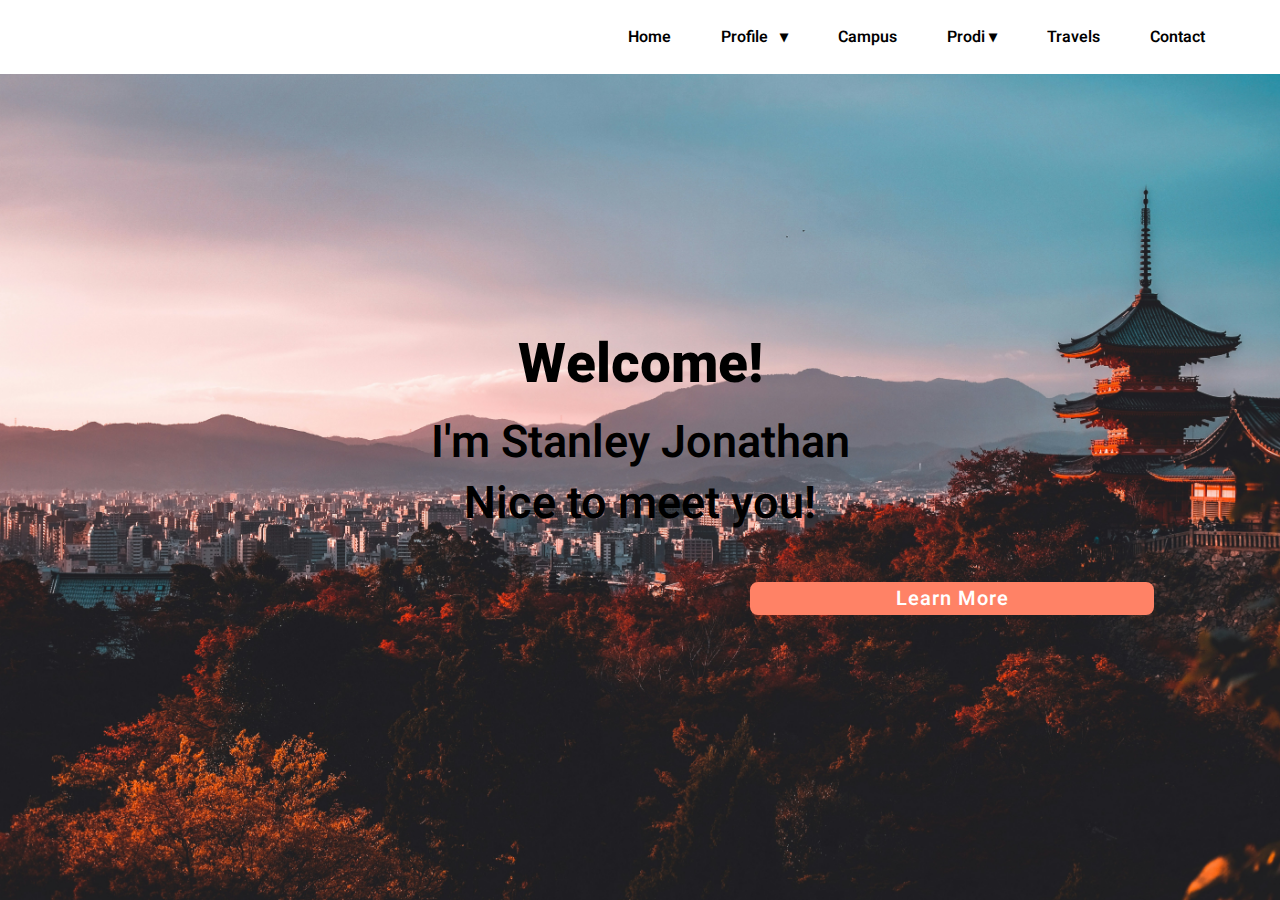
<file: index.html>
<!DOCTYPE html>
<html lang="en">
<head>
            <meta charset="UTF-8">
            <meta name="viewport" content="width=device-width, initial-scale=1.0">
            <title>UTS</title>
            <link rel="stylesheet" href="css/home.css">
            <link href="https://fonts.googleapis.com/css2?family=Heebo:wght@200;300;400;500;600;700;800;900&display=swap" rel="stylesheet">
</head>
<body background="assets/bghome.jpg">
    <nav class="navbar">
        <ul>
            <li><a href="index.html">Home</a></li>
            <li><a href="profile.html">Profile &nbsp; ▾</a>
            <ul class="dropdown">
                <li><a href="hobi.html">Hobby</a></li>
                <li><a href="prestasi.html">Achievement</a></li>
                <li><a href="pendidikan.html">Education</a></li>
            </ul>
            </li>
            <li><a href="kampus.html">Campus</a></li>
            <li><a href="prodi.html">Prodi ▾</a>
            <ul class="dropdown">
                <li><a href="sti.html">STI</a></li>
                <li><a href="bd.html">BD</a></li>
                <li><a href="kwu.html">KWU</a></li>
            </ul>
            </li>
            <li><a href="travel.html">Travels</a></li>
            <li><a href="contact.html">Contact</a></li>
        </ul>
        </nav>
        <article>
            <div class="container">
                <p class="title">Welcome!</p>
                <p class="slogan">
                    I'm Stanley Jonathan</p>
                <p class="slogan">
                    Nice to meet you!
                </p>
                <div class="btn-box">
                    <a href="profile.html">Learn More</a>
                </div>
                </div>
        </article> 
</body>
</html>
</file>
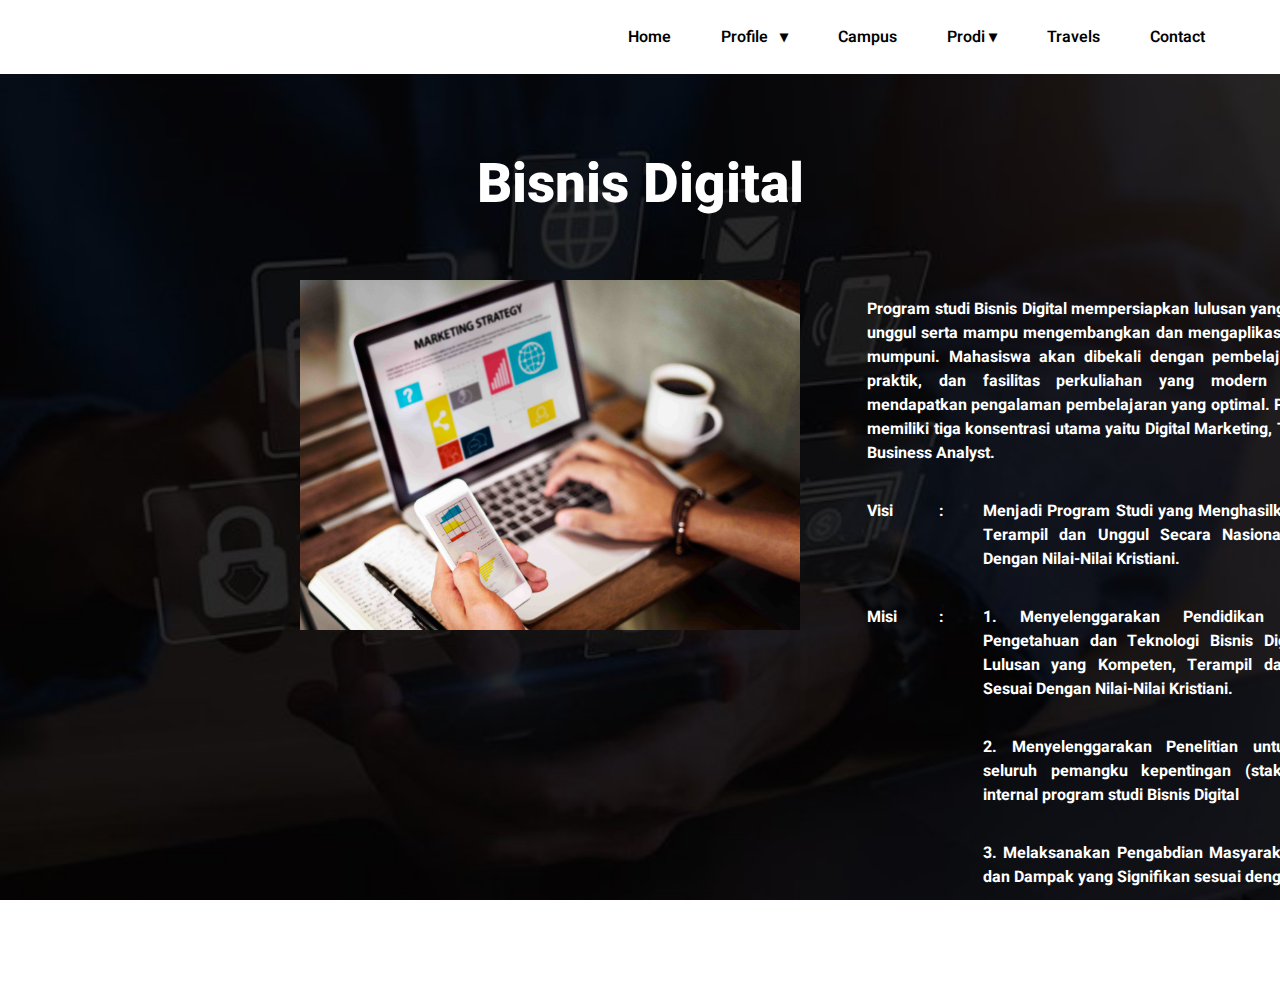
<file: bd.html>
<!DOCTYPE html>
<html lang="en">
<head>
            <meta charset="UTF-8">
            <meta name="viewport" content="width=device-width, initial-scale=1.0">
            <title>UTS</title>
            <link rel="stylesheet" href="css/bd.css">
            <link href="https://fonts.googleapis.com/css2?family=Heebo:wght@200;300;400;500;600;700;800;900&display=swap" rel="stylesheet">
</head>
<body background="assets/bdbg.jpg">
    <nav class="navbar">
        <ul>
            <li><a href="index.html">Home</a></li>
            <li><a href="profile.html">Profile &nbsp; ▾</a>
            <ul class="dropdown">
                <li><a href="hobi.html">Hobby</a></li>
                <li><a href="prestasi.html">Achievement</a></li>
                <li><a href="pendidikan.html">Education</a></li>
            </ul>
            </li>
            <li><a href="kampus.html">Campus</a></li>
            <li><a href="prodi.html">Prodi ▾</a>
            <ul class="dropdown">
                <li><a href="sti.html">STI</a></li>
                <li><a href="bd.html">BD</a></li>
                <li><a href="kwu.html">KWU</a></li>
            </ul>
            </li>
            <li><a href="travel.html">Travels</a></li>
            <li><a href="contact.html">Contact</a></li>
        </nav>
        <article>
            <p class="title">Bisnis Digital</p>
            <div class="section1">
                <a href="https://itbss.ac.id/prodi-bisnis-digital/"><img class="image" src="assets/bd.jpg" alt="Bisnis Digital"></a>
            </div>
            <div class="container2">
                <table class="bd">
                    <tr>
                        <td colspan="3">Program studi Bisnis Digital mempersiapkan lulusan yang memiliki skill digipreneur unggul serta mampu mengembangkan dan mengaplikasikan teknologi digital yang mumpuni. Mahasiswa akan dibekali dengan pembelajaran yang berbasis teori, praktik, dan fasilitas perkuliahan yang modern agar mahasiswa dapat mendapatkan pengalaman pembelajaran yang optimal. Program studi Bisnis Digital memiliki tiga konsentrasi utama yaitu Digital Marketing, Technopreneur, dan Digital Business Analyst.</td>
                    </tr>
                    <tr>
                        <td>Visi</td>
                        <td>:</td>
                        <td>Menjadi Program Studi yang Menghasilkan Digipreneur Kompeten, Terampil dan Unggul Secara Nasional maupun Global Sesuai Dengan Nilai-Nilai Kristiani.</td>
                    </tr>
                    <tr>
                        <td rowspan="4">Misi</td>
                        <td rowspan="4">:</td>
                        <td>1. Menyelenggarakan Pendidikan Tinggi berbasis Ilmu Pengetahuan dan Teknologi Bisnis Digital untuk Menghasilkan Lulusan yang Kompeten, Terampil dan Unggul Secara Global Sesuai Dengan Nilai-Nilai Kristiani.</td>
                    </tr>
                    <tr>
                        <td>2. Menyelenggarakan Penelitian untuk berkontribusi kepada seluruh pemangku kepentingan (stakeholders) eksternal dan internal program studi Bisnis Digital</td>
                    </tr>
                    <tr>
                        <td>3. Melaksanakan Pengabdian Masyarakat yang Memberikan Nilai dan Dampak yang Signifikan sesuai dengan keilmuan Bisnis Digital.</td>
                    </tr>
                    <tr>
                        <td>4. Menjalin Kerjasama dengan Lembaga Pemerintahan dan Dunia Usaha/Dunia Industri (DU/DI) di bidang Bisnis Digital.</td>
                    </tr>
                </table>
            </div>
        </article>
        </ul>  
</body>
</html>
</file>
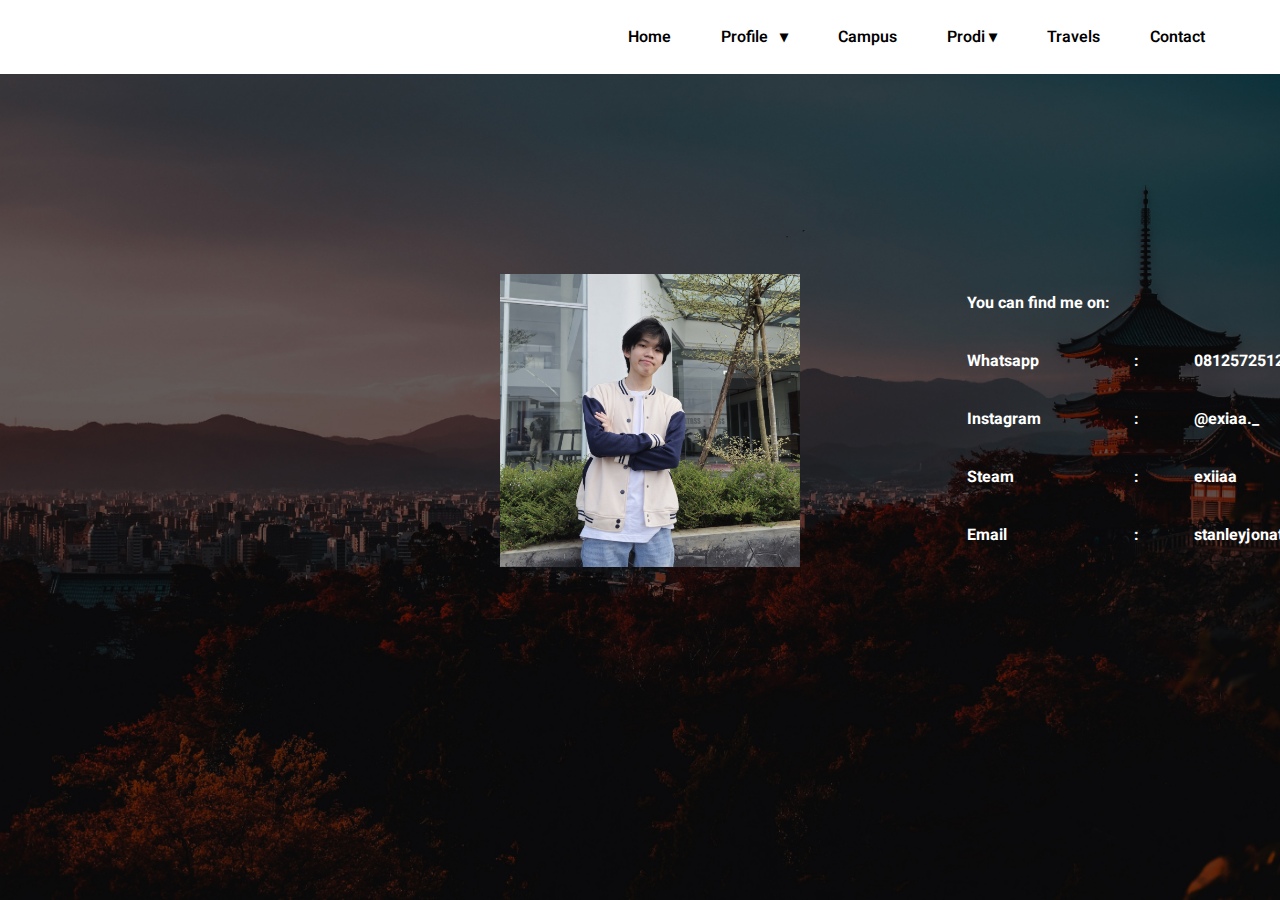
<file: contact.html>
<!DOCTYPE html>
<html lang="en">
<head>
            <meta charset="UTF-8">
            <meta name="viewport" content="width=device-width, initial-scale=1.0">
            <title>UTS</title>
            <link rel="stylesheet" href="css/contact.css">
            <link href="https://fonts.googleapis.com/css2?family=Heebo:wght@200;300;400;500;600;700;800;900&display=swap" rel="stylesheet">
</head>
<body background="assets/bgpr.jpg">
    <nav class="navbar">
        <ul>
            <li><a href="index.html">Home</a></li>
            <li><a href="profile.html">Profile &nbsp; ▾</a>
            <ul class="dropdown">
                <li><a href="hobi.html">Hobby</a></li>
                <li><a href="prestasi.html">Achievement</a></li>
                <li><a href="pendidikan.html">Education</a></li>
            </ul>
            </li>
            <li><a href="kampus.html">Campus</a></li>
            <li><a href="prodi.html">Prodi ▾</a>
            <ul class="dropdown">
                <li><a href="sti.html">STI</a></li>
                <li><a href="bd.html">BD</a></li>
                <li><a href="kwu.html">KWU</a></li>
            </ul>
            </li>
            <li><a href="travel.html">Travels</a></li>
            <li><a href="contact.html">Contact</a></li>
        </nav>
        <article>
            <div class="section1">
                <img class="image" src="assets/aten.jpg">
            </div>
            <div class="container2">
                <table class="bd">
                    <tr>
                        <td colspan="3">You can find me on:</td>
                    </tr>
                    <tr>
                        <td>Whatsapp</td>
                        <td>:</td>
                        <td>081257251265</td>
                    </tr>
                    <tr>
                        <td>Instagram</td>
                        <td>:</td>
                        <td><a href="https://www.instagram.com/exiaa._/">@exiaa._</a></td>
                    </tr>
                    <tr>
                        <td>Steam</td>
                        <td>:</td>
                        <td><a href="https://steamcommunity.com/id/exiiaa/">exiiaa</a></td>
                    </tr>
                    <tr>
                        <td>Email</td>
                        <td>:</td>
                        <td>stanleyjonathan330@gmail.com</td>
                    </tr>
                </table>
            </div>
        </article>
        </ul>  
</body>
</html>
</file>
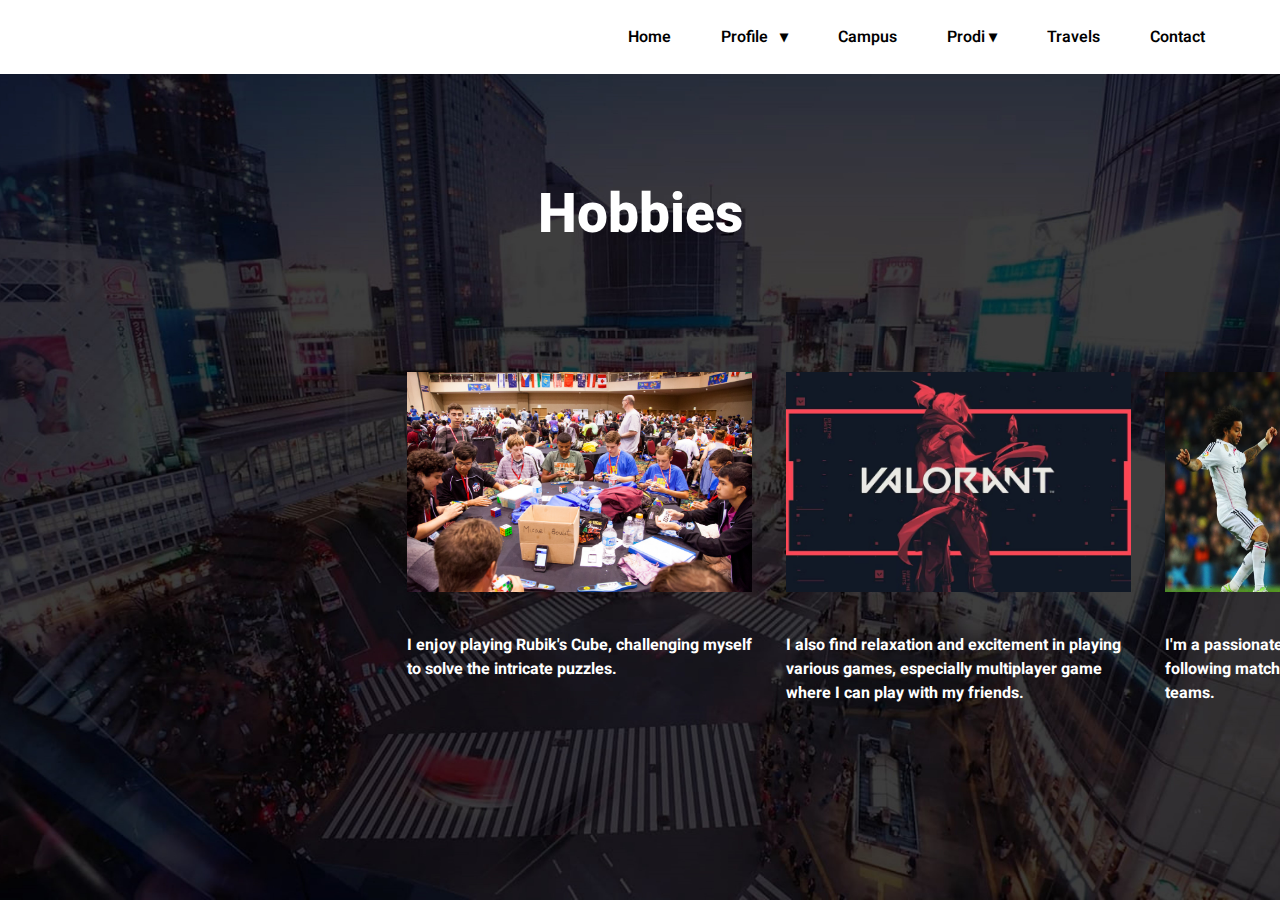
<file: hobi.html>
<!DOCTYPE html>
<html lang="en">
<head>
            <meta charset="UTF-8">
            <meta name="viewport" content="width=device-width, initial-scale=1.0">
            <title>UTS</title>
            <link rel="stylesheet" href="css/hobi.css">
            <link href="https://fonts.googleapis.com/css2?family=Heebo:wght@200;300;400;500;600;700;800;900&display=swap" rel="stylesheet">
</head>
<body background="assets/tokyo.jpg">
    <nav class="navbar">
        <ul>
            <li><a href="index.html">Home</a></li>
            <li><a href="profile.html">Profile &nbsp; ▾</a>
            <ul class="dropdown">
                <li><a href="hobi.html">Hobby</a></li>
                <li><a href="prestasi.html">Achievement</a></li>
                <li><a href="pendidikan.html">Education</a></li>
            </ul>
            </li>
            <li><a href="kampus.html">Campus</a></li>
            <li><a href="prodi.html">Prodi ▾</a>
            <ul class="dropdown">
                <li><a href="stu.html">STI</a></li>
                <li><a href="bd.html">BD</a></li>
                <li><a href="kwu.html">KWU</a></li>
            </ul>
            </li>
            <li><a href="travel.html">Travels</a></li>
            <li><a href="contact.html">Contact</a></li>
        </ul>    
        </nav>
        <article>
            <div class="container">
                <p class="title">Hobbies</p>
            <div class="container2">
                <table class="bd">
                    <tr>
                        <td><img src="assets/rru.jpg" width="345px" height="220px"></td>
                        <td><img src="assets/valo.png" width="345px" height="220px"></td>
                        <td><img src="assets/football.jpg" width="345px" height="220px"></td>
                    </tr>
                    <tr style="vertical-align: top;">
                        <td>I enjoy playing Rubik's Cube, challenging myself to solve the intricate puzzles.</td>
                        <td>I also find relaxation and excitement in playing various games, especially multiplayer game where I can play with my friends.</td>
                        <td>I'm a passionate football enthusiast, eagerly following matches and supporting my favorite teams.</td>
                    </tr>
                </table>
            </div>
        </article>
</body>
</html>
</body>
</html>
</file>
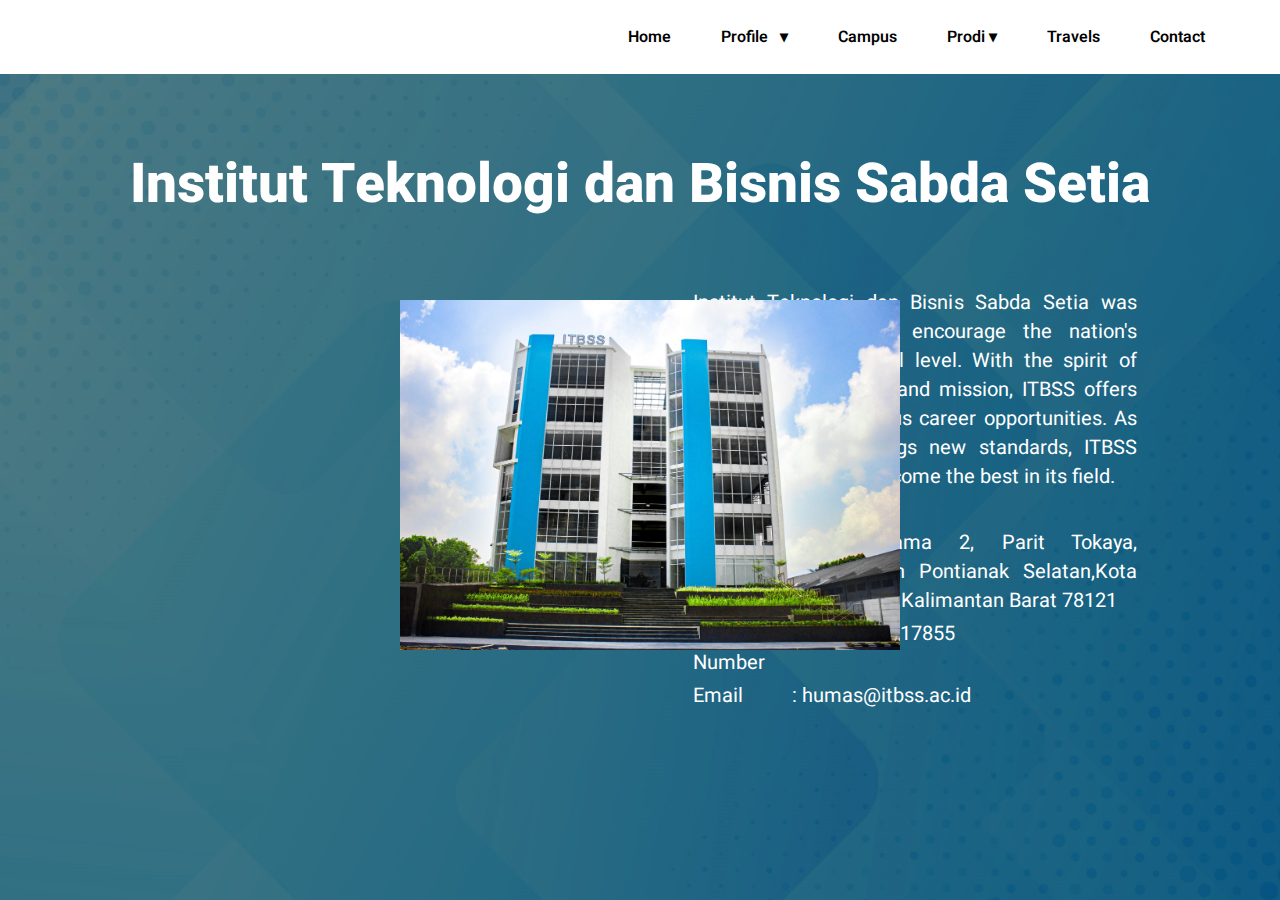
<file: kampus.html>
<!DOCTYPE html>
<html lang="en">
<head>
            <meta charset="UTF-8">
            <meta name="viewport" content="width=device-width, initial-scale=1.0">
            <title>UTS</title>
            <link rel="stylesheet" href="css/kampus.css">
            <link href="https://fonts.googleapis.com/css2?family=Heebo:wght@200;300;400;500;600;700;800;900&display=swap" rel="stylesheet">
</head>
<body background="assets/blue.jpg">
    <nav class="navbar">
        <ul>
            <li><a href="index.html">Home</a></li>
            <li><a href="profile.html">Profile &nbsp; ▾</a>
            <ul class="dropdown">
                <li><a href="hobi.html">Hobby</a></li>
                <li><a href="prestasi.html">Achievement</a></li>
                <li><a href="pendidikan.html">Education</a></li>
            </ul>
            </li>
            <li><a href="kampus.html">Campus</a></li>
            <li><a href="prodi.html">Prodi ▾</a>
            <ul class="dropdown">
                <li><a href="sti.html">STI</a></li>
                <li><a href="bd.html">BD</a></li>
                <li><a href="kwu.html">KWU</a></li>
            </ul>
            </li>
            <li><a href="travel.html">Travels</a></li>
            <li><a href="contact.html">Contact</a></li>
        </ul>    
        </nav>
        <article>
            <p class="title">Institut Teknologi dan Bisnis Sabda Setia</p>
            <div class="section1">
                <img class="image" src="assets/itbss.jpg">
            </div>
            <div class="container2">
                <table class="kampus">
                    <tr>
                        <td colspan="3">Institut Teknologi dan Bisnis Sabda Setia was founded in 2021 to encourage the nation's progress to the global level. With the spirit of renewal in our vision and mission, ITBSS offers broad access to various career opportunities. As an institute that brings new standards, ITBSS dares to develop to become the best in its field.</td>
                    </tr>
                    <tr>
                        <td>&nbsp;</td>
                        <td>&nbsp;</td>
                        <td>&nbsp;</td>
                    </tr>
                    <tr>
                        <td style="vertical-align: top;">Address</td>
                        <td style="vertical-align: top;">:</td>
                        <td>Jl. Purnama 2, Parit Tokaya, Kecamatan Pontianak Selatan,Kota Pontianak, Kalimantan Barat 78121</td>
                    </tr>
                    <tr>
                        <td>Phone Number</td>
                        <td style="vertical-align: top;">:</td>
                        <td style="vertical-align: top;">+62 85611 17855</td>
                    </tr>
                    <tr>
                        <td>Email</td>
                        <td>:</td>
                        <td>humas@itbss.ac.id</td>
                    </tr>
                </table>
            </div>
        </article> 
</body>
</html>
</file>
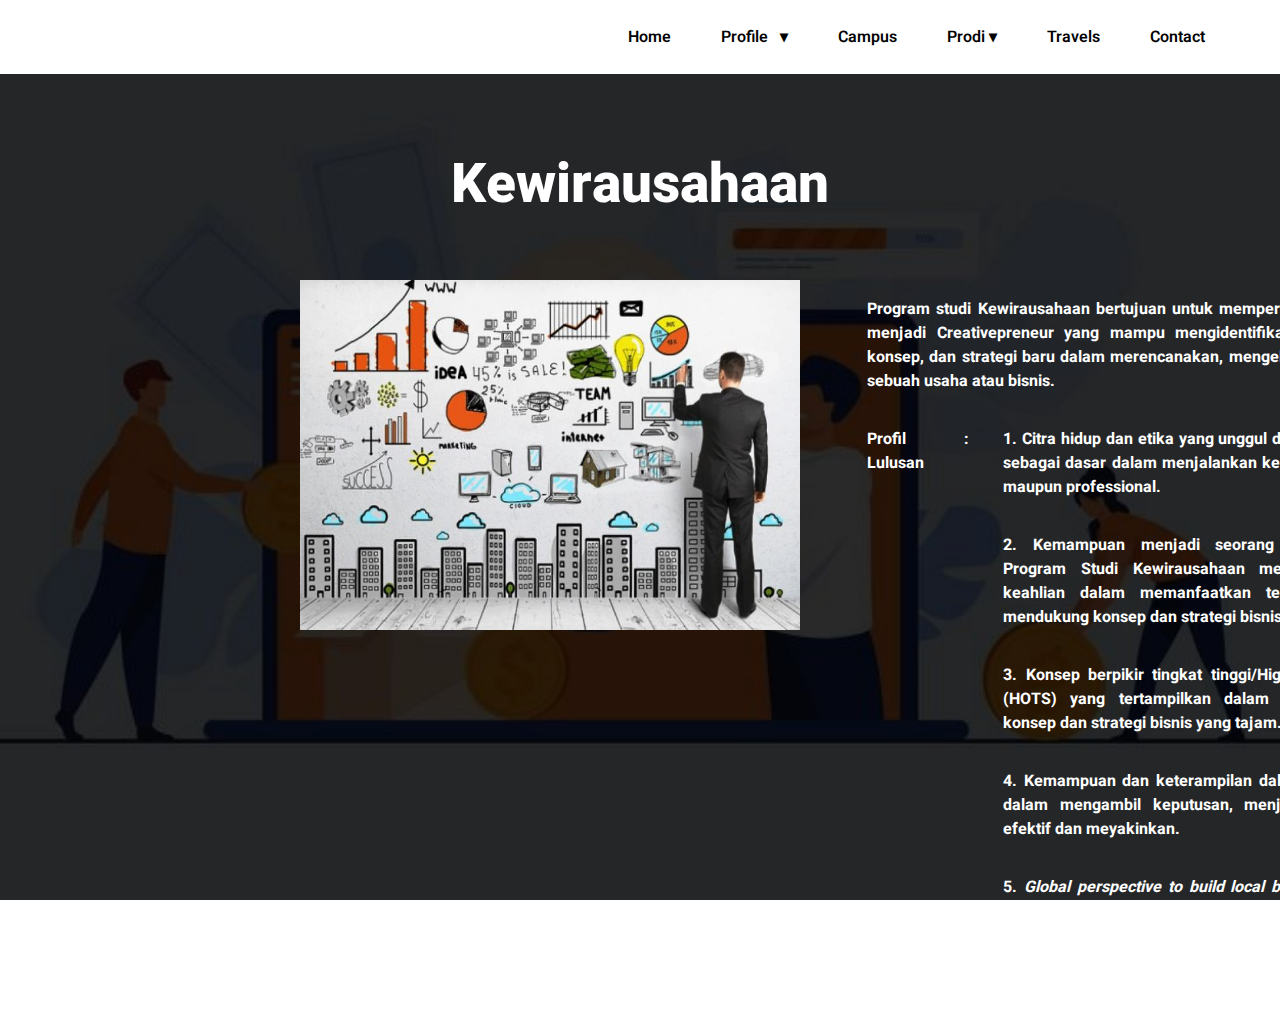
<file: kwu.html>
<!DOCTYPE html>
<html lang="en">
<head>
            <meta charset="UTF-8">
            <meta name="viewport" content="width=device-width, initial-scale=1.0">
            <title>UTS</title>
            <link rel="stylesheet" href="css/bd.css">
            <link href="https://fonts.googleapis.com/css2?family=Heebo:wght@200;300;400;500;600;700;800;900&display=swap" rel="stylesheet">
</head>
<body background="assets/kwubg.jpg">
    <nav class="navbar">
        <ul>
            <li><a href="index.html">Home</a></li>
            <li><a href="profile.html">Profile &nbsp; ▾</a>
            <ul class="dropdown">
                <li><a href="hobi.html">Hobby</a></li>
                <li><a href="prestasi.html">Achievement</a></li>
                <li><a href="pendidikan.html">Education</a></li>
            </ul>
            </li>
            <li><a href="kampus.html">Campus</a></li>
            <li><a href="prodi.html">Prodi ▾</a>
            <ul class="dropdown">
                <li><a href="sti.html">STI</a></li>
                <li><a href="bd.html">BD</a></li>
                <li><a href="kwu.html">KWU</a></li>
            </ul>
            </li>
            <li><a href="travel.html">Travels</a></li>
            <li><a href="contact.html">Contact</a></li>
        </nav>
        <article>
            <p class="title">Kewirausahaan</p>
            <div class="section1">
                <a href="https://itbss.ac.id/prodi-kewirausahaan/"><img class="image" src="assets/kwu.jpg" alt="Kewirausahaan"></a>
            </div>
            <div class="container2">
                <table class="bd">
                    <tr>
                        <td colspan="3">Program studi Kewirausahaan bertujuan untuk mempersiapkan mahasiswa untuk menjadi Creativepreneur yang mampu mengidentifikasi dan menerapkan ide, konsep, dan strategi baru dalam merencanakan, mengelola, dan mengembangkan sebuah usaha atau bisnis.</td>
                    </tr>
                    <td rowspan="5">Profil Lulusan</td>
                        <td rowspan="5">:</td>
                        <td>1. Citra hidup dan etika yang unggul dengan Christian worldview sebagai dasar dalam menjalankan kehidupannya, baik personal maupun professional.</td>
                    </tr>
                    <tr>
                        <td>2. Kemampuan menjadi seorang technopreneur. Lulusan Program Studi Kewirausahaan memiliki pengetahuan dan keahlian dalam memanfaatkan teknologi mutakhir dalam mendukung konsep dan strategi bisnis yang digagas.</td>
                    </tr>
                    <tr>
                        <td>3. Konsep berpikir tingkat tinggi/Higher Order Thinking Skills (HOTS) yang tertampilkan dalam pemaparan ide, analisis konsep dan strategi bisnis yang tajam.</td>
                    </tr>
                    <tr>
                        <td>4. Kemampuan dan keterampilan dalam berkomunikasi efektif dalam mengambil keputusan, menjual, bernegosiasi secara efektif dan meyakinkan.</td>
                    </tr>
                    <tr>
                        <td>5. <i>Global perspective to build local business.</i> Lulusan program studi ini akan cepat tanggap dan menganalisis secara cermat isu-isu global terkait entrepreneurship dan mengembangkanpotensi-potensi lokal untuk dikembangkan melalui inovasi dan kreativitas sehingga memiliki daya saing yang tinggi.</td>
                </table>
            </div>
        </article>
        </ul>  
</body>
</html>
</file>
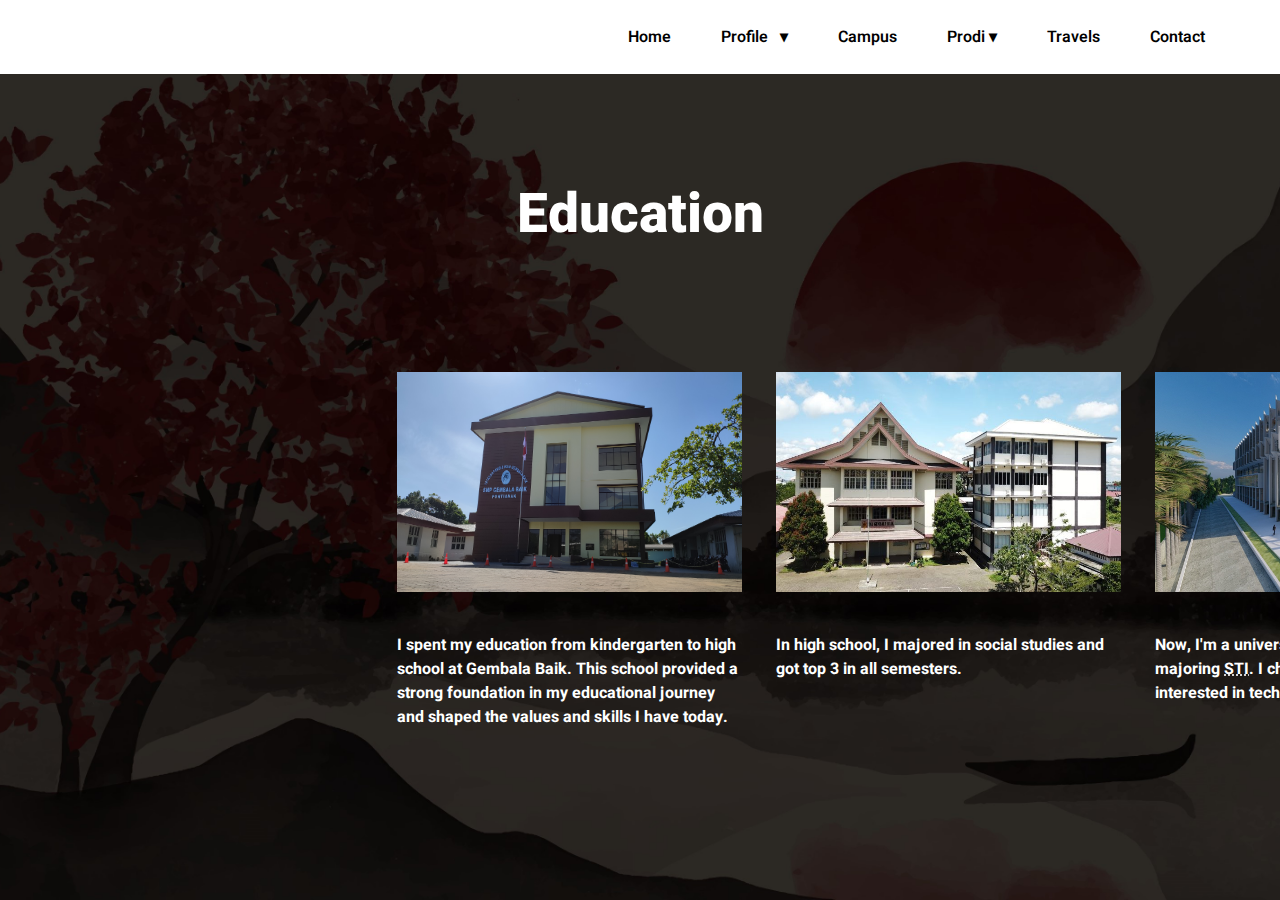
<file: pendidikan.html>
<!DOCTYPE html>
<html lang="en">
<head>
            <meta charset="UTF-8">
            <meta name="viewport" content="width=device-width, initial-scale=1.0">
            <title>UTS</title>
            <link rel="stylesheet" href="css/pendidikan.css">
            <link href="https://fonts.googleapis.com/css2?family=Heebo:wght@200;300;400;500;600;700;800;900&display=swap" rel="stylesheet">
</head>
<body background="assets/moon.jpg">
    <nav class="navbar">
        <ul>
            <li><a href="index.html">Home</a></li>
            <li><a href="profile.html">Profile &nbsp; ▾</a>
            <ul class="dropdown">
                <li><a href="hobi.html">Hobby</a></li>
                <li><a href="prestasi.html">Achievement</a></li>
                <li><a href="pendidikan.html">Education</a></li>
            </ul>
            </li>
            <li><a href="kampus.html">Campus</a></li>
            <li><a href="prodi.html">Prodi ▾</a>
            <ul class="dropdown">
                <li><a href="sti.html">STI</a></li>
                <li><a href="bd.html">BD</a></li>
                <li><a href="kwu.html">KWU</a></li>
            </ul>
            </li>
            <li><a href="travel.html">Travels</a></li>
            <li><a href="contact.html">Contact</a></li>
        </ul>
        </nav>
        <article>
            <p class="title">Education</p>
            <div class="container2">
                <table class="bd">
                    <tr>
                        <td><img src="assets/smpgb.jpg" width="345px" height="220px"></td>
                        <td><img src="assets/smagb.jpg" width="345px" height="220px"></td>
                        <td><img src="assets/itbss2.jpeg" width="345px" height="220px"></td>
                    </tr>
                    <tr style="vertical-align: top;">
                        <td>I spent my education from kindergarten to high school at Gembala Baik. This school provided a strong foundation in my educational journey and shaped the values and skills I have today.</td>
                        <td>In high school, I majored in social studies and got top 3 in all semesters.</td>
                        <td>Now, I'm a university student at <abbr title="Institut Teknologi dan Bisnis Sabda Setia">ITBSS</abbr> and majoring <abbr title="Sistem dan Teknologi Informasi">STI</abbr>. I chose this major because I am interested in technology and web design.</td>
                    </tr>
                </table>
            </div>
        </article>
</body>
</html>
</file>
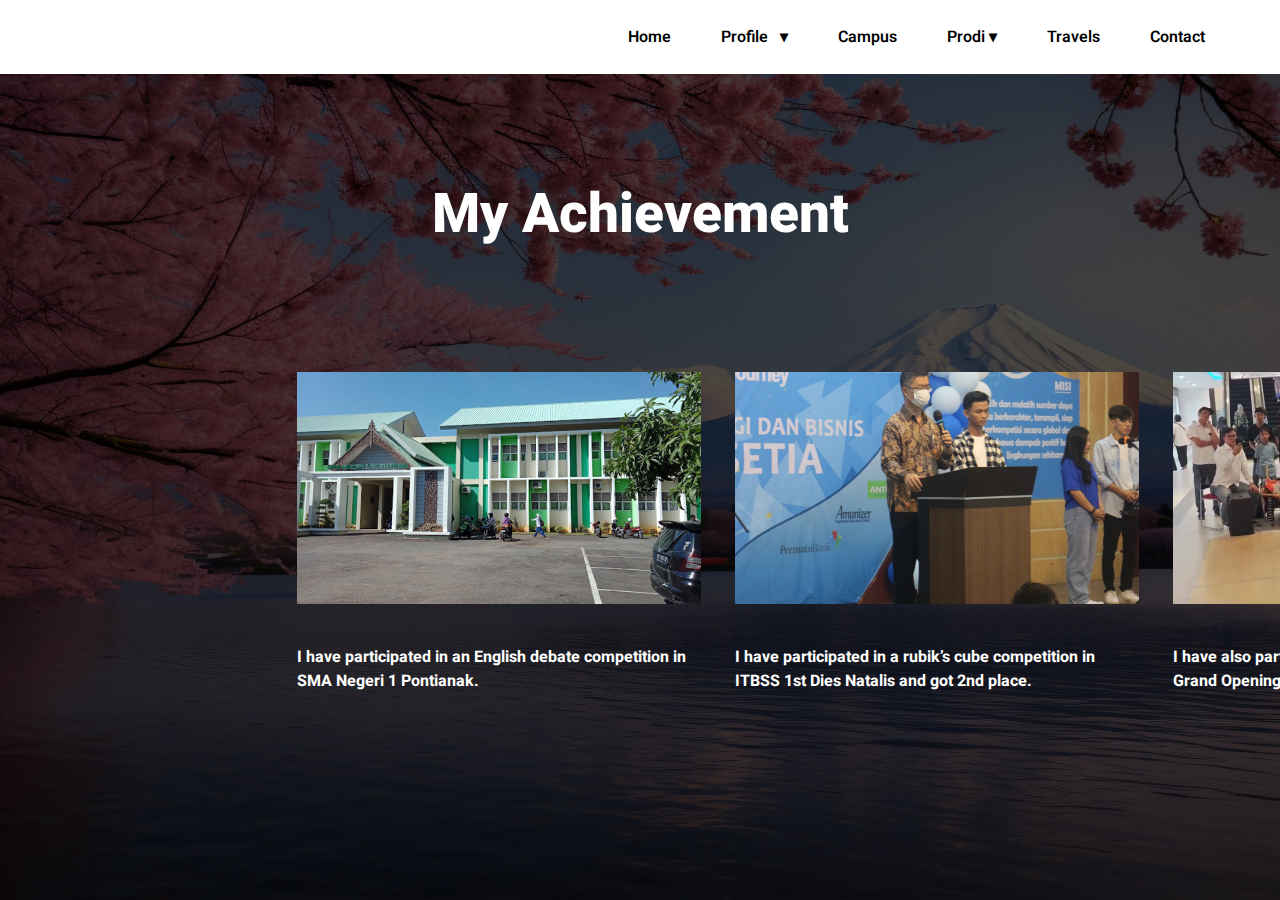
<file: prestasi.html>
<!DOCTYPE html>
<html lang="en">
<head>
            <meta charset="UTF-8">
            <meta name="viewport" content="width=device-width, initial-scale=1.0">
            <title>UTS</title>
            <link rel="stylesheet" href="css/prestasi.css">
            <link href="https://fonts.googleapis.com/css2?family=Heebo:wght@200;300;400;500;600;700;800;900&display=swap" rel="stylesheet">
</head>
<body background="assets/sakura.jpg">
    <nav class="navbar">
        <ul>
            <li><a href="index.html">Home</a></li>
            <li><a href="profile.html">Profile &nbsp; ▾</a>
            <ul class="dropdown">
                <li><a href="hobi.html">Hobby</a></li>
                <li><a href="prestasi.html">Achievement</a></li>
                <li><a href="pendidikan.html">Education</a></li>
            </ul>
            </li>
            <li><a href="kampus.html">Campus</a></li>
            <li><a href="prodi.html">Prodi ▾</a>
            <ul class="dropdown">
                <li><a href="sti.html">STI</a></li>
                <li><a href="bd.html">BD</a></li>
                <li><a href="kwu.html">KWU</a></li>
            </ul>
            </li>
            <li><a href="travel.html">Travels</a></li>
            <li><a href="contact.html">Contact</a></li>
        </nav>
        <article>
            <p class="title">My Achievement</p>
            <div class="container2">
                <table class="bd">
                    <tr>
                        <td><img src="assets/sman.png" alt="SMA Negeri 1"></td>
                        <td><img src="assets/dies.png" alt="Dies Natalis ITBSS ke-1"></td>
                        <td><img src="assets/gramed.png" alt="Grand Opening Gramedia Rubik's Cube Competition"></td>
                    </tr>
                    <tr style="vertical-align: top;">
                        <td>I have participated in an English debate competition in SMA Negeri 1 Pontianak.</td>
                        <td>I have participated in a rubik’s cube competition in ITBSS 1st Dies Natalis and got 2nd place.</td>
                        <td>I have also participated in a rubik’s cube at Gramedia Grand Opening in Gaia Mall and qualified for the Final.</td>
                    </tr>
                </table>
            </div>
        </article>
</body>
</html>
</file>
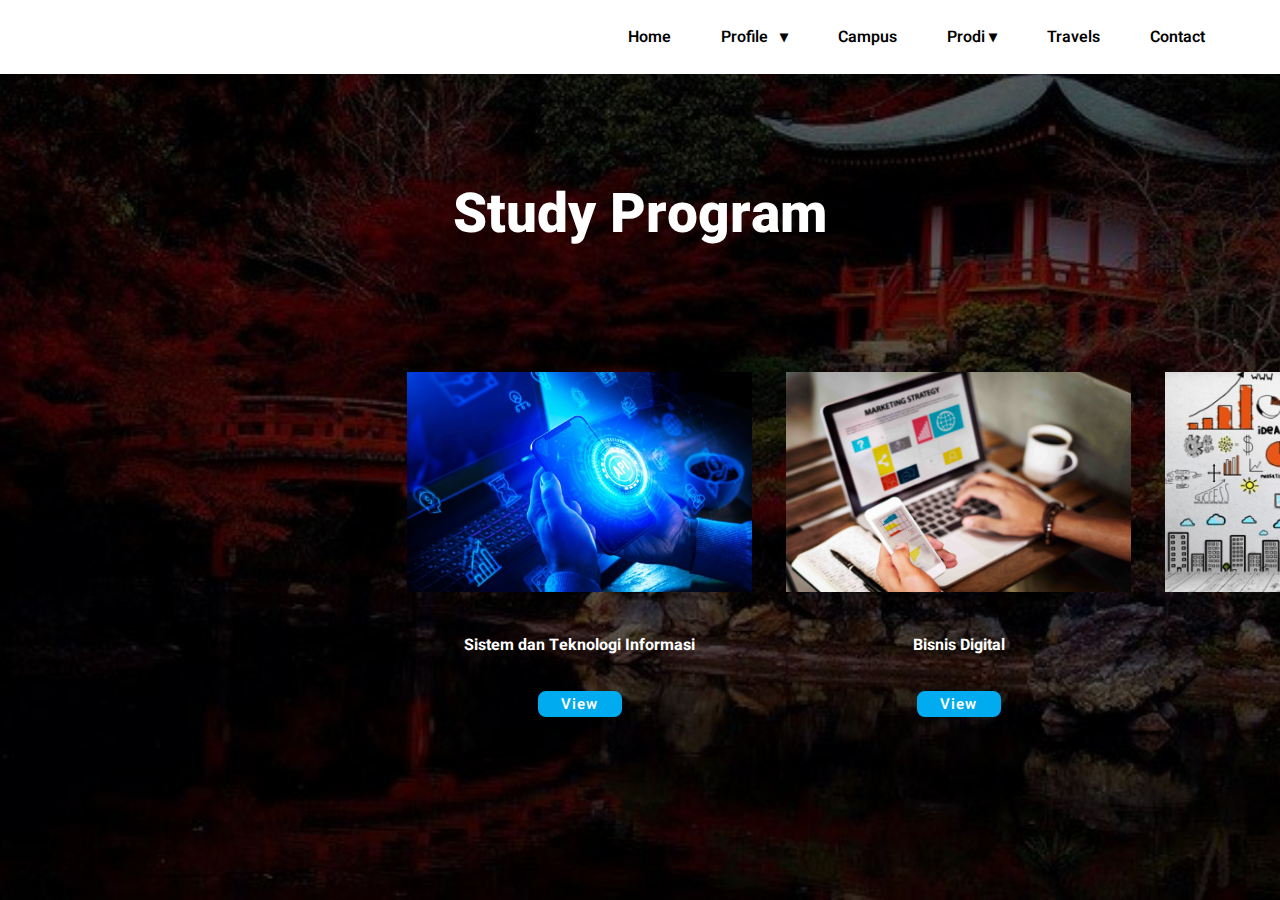
<file: prodi.html>
<!DOCTYPE html>
<html lang="en">
<head>
            <meta charset="UTF-8">
            <meta name="viewport" content="width=device-width, initial-scale=1.0">
            <title>UTS</title>
            <link rel="stylesheet" href="css/prodi.css">
            <link href="https://fonts.googleapis.com/css2?family=Heebo:wght@200;300;400;500;600;700;800;900&display=swap" rel="stylesheet">
</head>
<body background="assets/shrine.jpg">
    <nav class="navbar">
        <ul>
            <li><a href="index.html">Home</a></li>
            <li><a href="profile.html">Profile &nbsp; ▾</a>
            <ul class="dropdown">
                <li><a href="hobi.html">Hobby</a></li>
                <li><a href="prestasi.html">Achievement</a></li>
                <li><a href="pendidikan.html">Education</a></li>
            </ul>
            </li>
            <li><a href="kampus.html">Campus</a></li>
            <li><a href="prodi.html">Prodi ▾</a>
            <ul class="dropdown">
                <li><a href="sti.html">STI</a></li>
                <li><a href="bd.html">BD</a></li>
                <li><a href="kwu.html">KWU</a></li>
            </ul>
            </li>
            <li><a href="travel.html">Travels</a></li>
            <li><a href="contact.html">Contact</a></li>
        </ul>
        </nav>
        <article>
            <p class="title">Study Program</p>
            <div class="container2">
                <div class="btn-box">
                <table class="bd">
                    <tr>
                        <td><img src="assets/sti.jpg" width="345px" height="220px"></td>
                        <td><img src="assets/bd.jpg" width="345px" height="220px"></td>
                        <td><img src="assets/kwu.jpg" width="345px" height="220px"></td>
                    </tr>
                    <tr style="text-align: center;">
                        <td>Sistem dan Teknologi Informasi</td>
                        <td>Bisnis Digital</td>
                        <td>Kewirausahaan</td>
                    </tr>
                    
                    <tr style="text-align: center;">
                        <td><a href="sti.html">View</a></td>
                        <td><a href="bd.html">View</a></td>
                        <td><a href="kwu.html">View</a></td>
                    </tr>
                    </div>
                </table>
            </div>
        </article>
</body>
</html>
</file>
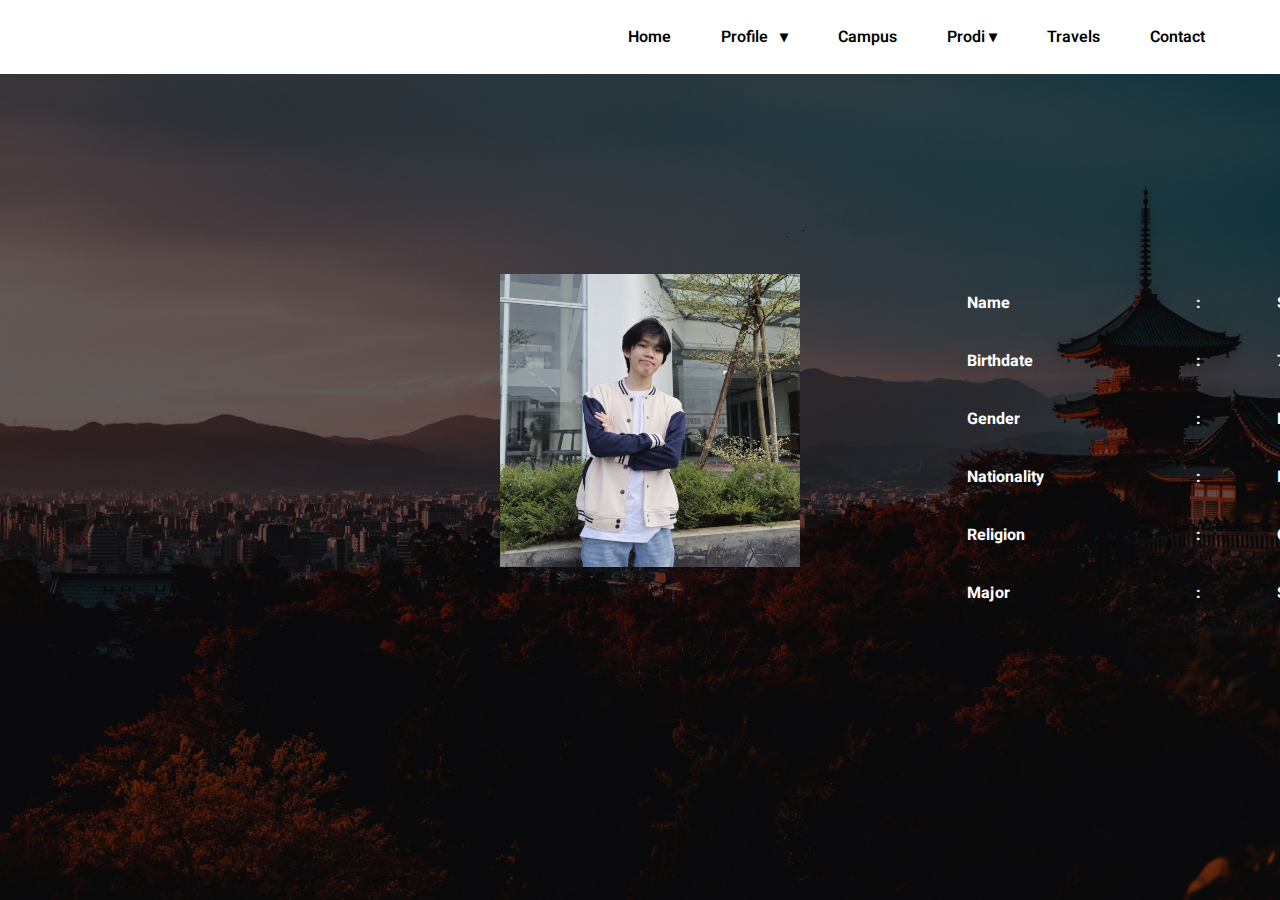
<file: profile.html>
<!DOCTYPE html>
<html lang="en">
<head>
            <meta charset="UTF-8">
            <meta name="viewport" content="width=device-width, initial-scale=1.0">
            <title>UTS</title>
            <link rel="stylesheet" href="css/profile.css">
            <link href="https://fonts.googleapis.com/css2?family=Heebo:wght@200;300;400;500;600;700;800;900&display=swap" rel="stylesheet">
</head>
<body background="assets/bgpr.jpg">
    <nav class="navbar">
        <ul>
            <li><a href="index.html">Home</a></li>
            <li><a href="profile.html">Profile &nbsp; ▾</a>
            <ul class="dropdown">
                <li><a href="hobi.html">Hobby</a></li>
                <li><a href="prestasi.html">Achievement</a></li>
                <li><a href="pendidikan.html">Education</a></li>
            </ul>
            </li>
            <li><a href="kampus.html">Campus</a></li>
            <li><a href="prodi.html">Prodi ▾</a>
            <ul class="dropdown">
                <li><a href="sti.html">STI</a></li>
                <li><a href="bd.html">BD</a></li>
                <li><a href="kwu.html">KWU</a></li>
            </ul>
            </li>
            <li><a href="travel.html">Travels</a></li>
            <li><a href="contact.html">Contact</a></li>
        </nav>
        <article>
            <div class="section1">
                <img class="image" src="assets/aten.jpg">
            </div>
            <div class="container2">
                <table class="bd">
                    <tr>
                        <td>Name</td>
                        <td>:</td>
                        <td>Stanley Jonathan</td>
                    </tr>
                    <tr>
                        <td>Birthdate</td>
                        <td>:</td>
                        <td>7 October 2005</td>
                    </tr>
                    <tr>
                        <td>Gender</td>
                        <td>:</td>
                        <td>Male</td>
                    </tr>
                    <tr>
                        <td>Nationality</td>
                        <td>:</td>
                        <td>Indonesia</td>
                    </tr>
                    <tr>
                        <td>Religion</td>
                        <td>:</td>
                        <td>Christian Catholic</td>
                    </tr>
                    <tr>
                        <td>Major</td>
                        <td>:</td>
                        <td>STI</td>
                    </tr>
                </table>
            </div>
        </article>
        </ul>  
</body>
</html>
</file>
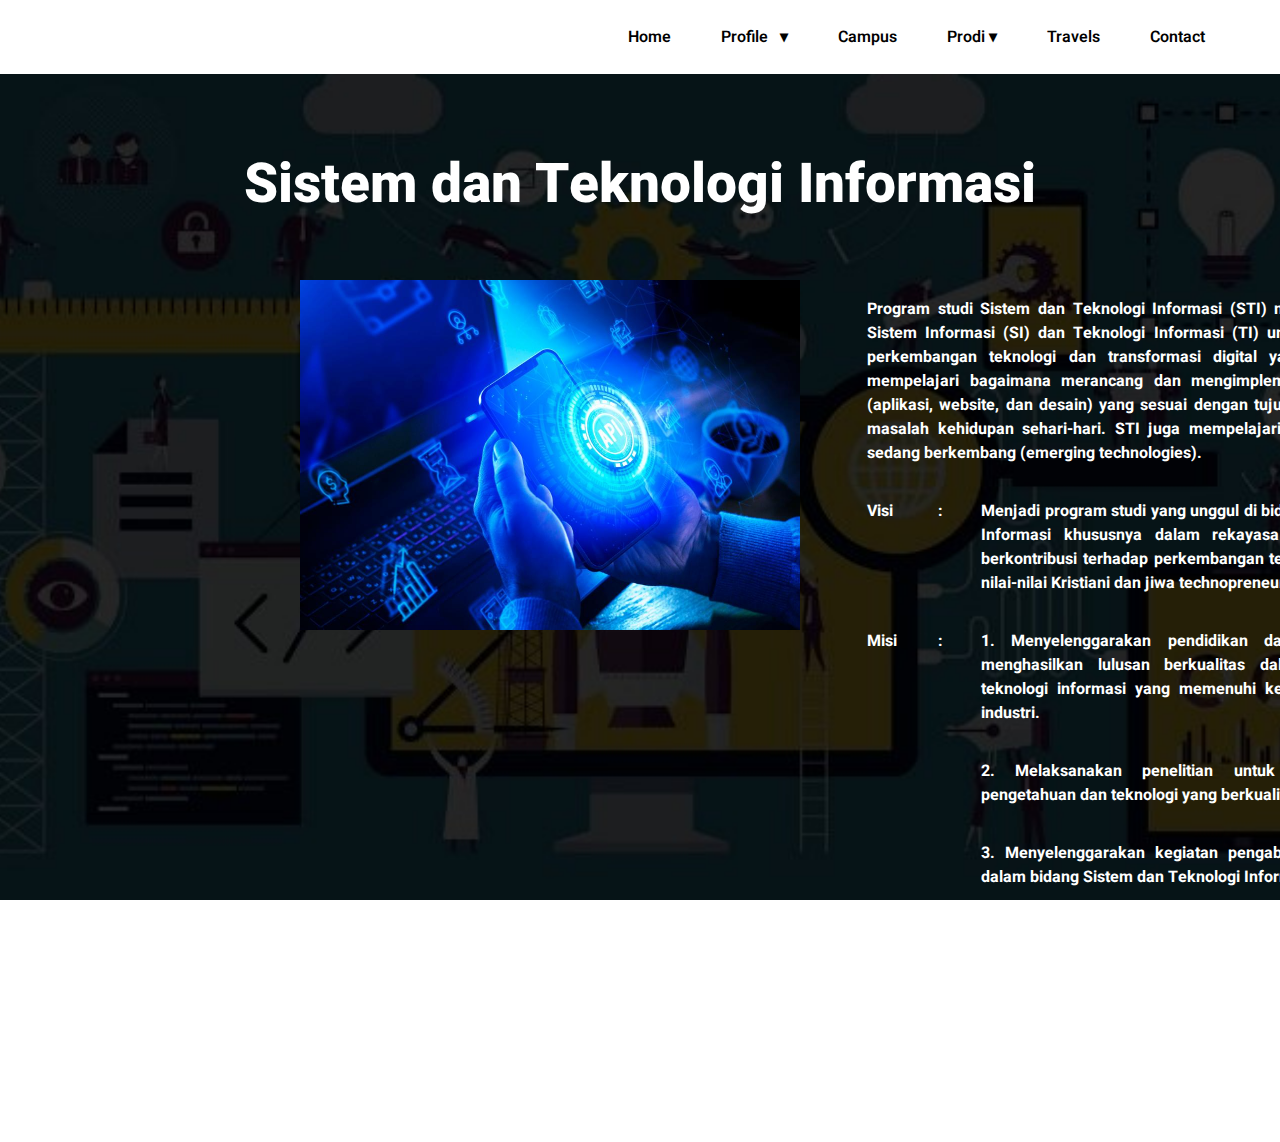
<file: sti.html>
<!DOCTYPE html>
<html lang="en">
<head>
            <meta charset="UTF-8">
            <meta name="viewport" content="width=device-width, initial-scale=1.0">
            <title>UTS</title>
            <link rel="stylesheet" href="css/sti.css">
            <link href="https://fonts.googleapis.com/css2?family=Heebo:wght@200;300;400;500;600;700;800;900&display=swap" rel="stylesheet">
</head>
<body background="assets/stibg.jpeg">
    <nav class="navbar">
        <ul>
            <li><a href="index.html">Home</a></li>
            <li><a href="profile.html">Profile &nbsp; ▾</a>
            <ul class="dropdown">
                <li><a href="hobi.html">Hobby</a></li>
                <li><a href="prestasi.html">Achievement</a></li>
                <li><a href="pendidikan.html">Education</a></li>
            </ul>
            </li>
            <li><a href="kampus.html">Campus</a></li>
            <li><a href="prodi.html">Prodi ▾</a>
            <ul class="dropdown">
                <li><a href="sti.html">STI</a></li>
                <li><a href="bd.html">BD</a></li>
                <li><a href="kwu.html">KWU</a></li>
            </ul>
            </li>
            <li><a href="travel.html">Travels</a></li>
            <li><a href="contact.html">Contact</a></li>
        </nav>
        <article>
            <p class="title">Sistem dan Teknologi Informasi</p>
            <a href="https://itbss.ac.id/prodi-sistem-teknologi-informasi/"><img class="image" src="assets/sti.jpg" alt="Sistem dan Teknologi Informasi"></a>
            <div class="container2">
                <table class="bd">
                    <tr>
                        <td colspan="3">Program studi Sistem dan Teknologi Informasi (STI) merupakan penggabungan Sistem Informasi (SI) dan Teknologi Informasi (TI) untuk menjawab tantangan perkembangan teknologi dan transformasi digital yang semakin pesat. STI mempelajari bagaimana merancang dan mengimplementasikan produk digital (aplikasi, website, dan desain) yang sesuai dengan tujuan bisnis dan pemecahan masalah kehidupan sehari-hari. STI juga mempelajari teknologi-teknologi yang sedang berkembang (emerging technologies).</td>
                    </tr>
                    <tr>
                        <td>Visi</td>
                        <td>:</td>
                        <td>Menjadi program studi yang unggul di bidang Sistem dan Teknologi Informasi khususnya dalam rekayasa perangkat lunak, serta berkontribusi terhadap perkembangan teknologi baru berdasarkan nilai-nilai Kristiani dan jiwa technopreneur.</td>
                    </tr>
                    <tr>
                        <td rowspan="5">Misi</td>
                        <td rowspan="5">:</td>
                        <td>1. Menyelenggarakan pendidikan dan pengajaran sehingga menghasilkan lulusan berkualitas dalam bidang sistem dan teknologi informasi yang memenuhi kebutuhan masyarakat dan industri.</td>
                    </tr>
                    <tr>
                        <td>2. Melaksanakan penelitian untuk mengembangkan ilmu pengetahuan dan teknologi yang berkualitas.</td>
                    </tr>
                    <tr>
                        <td>3. Menyelenggarakan kegiatan pengabdian kepada masyarakat dalam bidang Sistem dan Teknologi Informasi.</td>
                    </tr>
                    <tr>
                        <td>4. Menjalin kerja sama antara program studi Sistem dan Teknologi Informasi dengan lembaga dan industri terkait, dalam lingkup nasional dan internasional.</td>
                    </tr>
                    <tr>
                        <td>5. Menumbuhkan karakter peserta didik dengan menanamkan nilai-nilai Kristiani, integritas, etos kerja, dan rasa tanggung jawab, sehingga dibekali menjadi anggota masyarakat yang sukses dan berkontribusi.</td>
                    </tr>
                </table>
            </div>
        </article>
        </ul>  
</body>
</html>
</file>
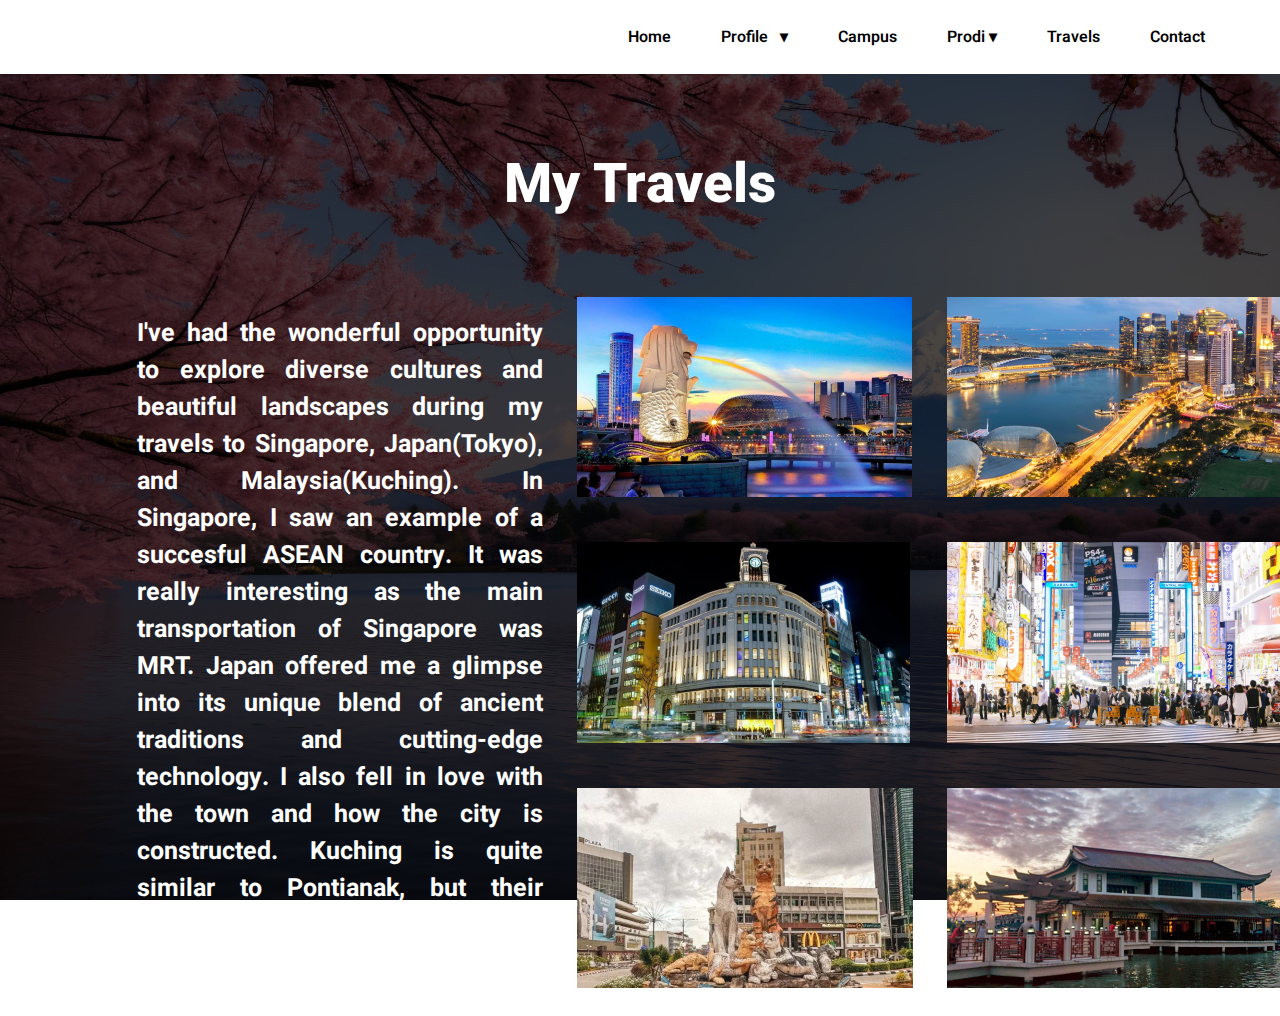
<file: travel.html>
<!DOCTYPE html>
<html lang="en">
<head>
            <meta charset="UTF-8">
            <meta name="viewport" content="width=device-width, initial-scale=1.0">
            <title>UTS</title>
            <link rel="stylesheet" href="css/travel.css">
            <link href="https://fonts.googleapis.com/css2?family=Heebo:wght@200;300;400;500;600;700;800;900&display=swap" rel="stylesheet">
</head>
<body background="assets/sakura.jpg">
    <nav class="navbar">
        <ul>
            <li><a href="index.html">Home</a></li>
            <li><a href="profile.html">Profile &nbsp; ▾</a>
            <ul class="dropdown">
                <li><a href="hobi.html">Hobby</a></li>
                <li><a href="prestasi.html">Achievement</a></li>
                <li><a href="pendidikan.html">Education</a></li>
            </ul>
            </li>
            <li><a href="kampus.html">Campus</a></li>
            <li><a href="prodi.html">Prodi ▾</a>
            <ul class="dropdown">
                <li><a href="sti.html">STI</a></li>
                <li><a href="bd.html">BD</a></li>
                <li><a href="kwu.html">KWU</a></li>
            </ul>
            </li>
            <li><a href="travel.html">Travels</a></li>
            <li><a href="contact.html">Contact</a></li>
            </ul>
        </nav>
        <article>
            <p class="title">My Travels</p>
                <div class="container2">  
            <div class="container2">
                <table class="bd">
                    <tr>
                        <td rowspan="4" style="width: 50%;">I've had the wonderful opportunity to explore diverse cultures and beautiful landscapes during my travels to Singapore, Japan(Tokyo), and Malaysia(Kuching). In Singapore, I saw an example of a succesful ASEAN country. It was really interesting as the main transportation of Singapore was MRT. Japan offered me a glimpse into its unique blend of ancient traditions and cutting-edge technology. I also fell in love with the town and how the city is constructed. Kuching is quite similar to Pontianak, but their culture is different as most of the population speaks Mandarin.</td>
                    </tr>
                    <tr style="vertical-align: top;">
                        <td style="width: auto;"><img src="assets/sg1.png" alt="Merlion"></td>
                        <td><img src="assets/sg2.png" alt="City Square"></td>
                    </tr>
                    <tr>
                        <td><img src="assets/jp1.png" alt="Chuo City"></td>
                        <td><img src="assets/jp2.png" alt="Shibuya"></td>
                    </tr>
                    <tr>
                        <td><img src="assets/my1.png" alt="Patung Kuching"></td>
                        <td><img src="assets/my2.png" alt="Taman Sahabat"></td>
                    </tr>
                </table>
            </div>
        </article>
</body>
</html>
</file>
<file: css/home.css>
div{
    margin-left: 10px;
    margin-right: 10px;
}
body{
    font-family:'Heebo', sans-serif;
    background-position: center;
    background-repeat: no-repeat;
    background-size: cover;
    margin: 0;
    padding: 0;
    height:100vh;
}

h1{
    text-align: center;
    font-family:'Courier New', Courier, monospace
}
.navbar{
    
    background-color: #fff;
}
.dropdown{
    background-color: #fff;
}
.navbar ul{
    display: flex;
    justify-content: right; 
    list-style-type: none;
    padding: 0px;
    margin: 0px;
    overflow: hidden;
    font-weight: 600;
    margin-right: 50px;
}
.navbar a{
    text-decoration: none;
    padding: 25px;
    display: block;
    text-align: center;
    color: #000000;
}
.navbar a:hover{
    color: #FF8266;
}


ul li ul.dropdown{
    position: absolute;
    display: none;
    
}
ul li:hover ul.dropdown{
    display: block;
}

.slogan{
    text-align: center;
    font-size: 45px;
    color:#000000;
    font-weight: 600;
    margin-top: -50px;
}

.title{
    margin-top: 250px;
    text-align: center;
    font-size: 55px;
    color: #000000;
    font-weight: 800;
}

.container{
    margin-top: 10px;
}
.btn-box a {
    margin-left: 730px;
    display: block;
    justify-content: center;
    align-items: center;
    text-align: center;
    width: 400px;
    height: auto;
    background: #FF8266;
    border: 2px solid #FF8266;
    border-radius: 8px;
    font-size: 20px;
    color: #FFF;
    text-decoration: none;
    font-weight: 600;
    letter-spacing: 1px;
}
</file>
<file: css/bd.css>
div{
    margin-left: 10px;
    margin-right: 10px;
}
body{
    font-family:'Heebo', sans-serif;
    background-position: center;
    background-repeat: no-repeat;
    background-size: cover;
    margin: 0;
    padding: 0;
    height:100vh;
}

h1{
    text-align: center;
    font-family:'Courier New', Courier, monospace
}
.navbar{
    
    background-color: #fff;
}
.dropdown{
    background-color: #fff;
}
.navbar ul{
    display: flex;
    justify-content: right; 
    list-style-type: none;
    padding: 0px;
    margin: 0px;
    overflow: hidden;
    font-weight: 600;
    margin-right: 50px;
}
.navbar a{
    text-decoration: none;
    padding: 25px;
    display: block;
    text-align: center;
    color: #000000;
}
.navbar a:hover{
    color: #FF8266;
}


ul li ul.dropdown{
    position: absolute;
    display: none;
    
}
ul li:hover ul.dropdown{
    display: block;
}

.slogan{
    text-align: center;
    font-size: 45px;
    color:#fff;
    font-weight: 600;
    margin-top: -50px;
}

.title{
    margin-top: 70px;
    text-align: center;
    font-size: 55px;
    color: #fff;
    font-weight: 800;
}


.container2 {
    width: 50%; 
    margin-top: 0px;
    margin-left: 450px;
}

.bd {
    width: 100%;
    border-collapse: collapse;
    margin-left:400px;
}

.bd td {
    padding: 17px;
    font-weight: bold;
    color: #fff;
    vertical-align: top;
    text-align: justify;
}

.image{
    width:500px;
    height:350px;
    position: absolute;
    left: 0;
    margin-left: 300px;
}
</file>
<file: css/contact.css>
div{
    margin-left: 10px;
    margin-right: 10px;
}
body{
    font-family:'Heebo', sans-serif;
    background-position: center;
    background-repeat: no-repeat;
    background-size: cover;
    margin: 0;
    padding: 0;
    height:100vh;
}

h1{
    text-align: center;
    font-family:'Courier New', Courier, monospace
}
.navbar{
    
    background-color: #fff;
}
.dropdown{
    background-color: #fff;
}
.navbar ul{
    display: flex;
    justify-content: right; 
    list-style-type: none;
    padding: 0px;
    margin: 0px;
    overflow: hidden;
    font-weight: 600;
    margin-right: 50px;
}
.navbar a{
    text-decoration: none;
    padding: 25px;
    display: block;
    text-align: center;
    color: #000000;
}
.navbar a:hover{
    color: #FF8266;
}


ul li ul.dropdown{
    position: absolute;
    display: none;
    
}
ul li:hover ul.dropdown{
    display: block;
}

.slogan{
    text-align: center;
    font-size: 45px;
    color:#fff;
    font-weight: 600;
    margin-top: -50px;
}

.title{
    margin-top: 100px;
    text-align: center;
    font-size: 55px;
    color: #fff;
    font-weight: 800;
}


.container2 {
    width: 50%; 
    margin-top: 100px;
    margin-left: 450px;
}

.bd {
    width: 100%;
    border-collapse: collapse;
    margin-left:500px;
    margin-top:200px;
    text-decoration: none;
}

.bd td {
    padding: 17px;
    font-weight: bold;
    color: #fff;
}

.image{
    width: 300px;
    position: absolute;
    left: 0;
    margin-left: 500px;
}

a{
    text-decoration: none;
    color: #fff;
}
</file>
<file: css/hobi.css>
div{
    margin-left: 10px;
    margin-right: 10px;
}
body{
    font-family:'Heebo', sans-serif;
    background-position: center;
    background-repeat: no-repeat;
    background-size: cover;
    margin: 0;
    padding: 0;
    height:100vh;
}

h1{
    text-align: center;
    font-family:'Courier New', Courier, monospace
}
.navbar{
    
    background-color: #fff;
}
.dropdown{
    background-color: #fff;
}
.navbar ul{
    display: flex;
    justify-content: right; 
    list-style-type: none;
    padding: 0px;
    margin: 0px;
    overflow: hidden;
    font-weight: 600;
    margin-right: 50px;
}
.navbar a{
    text-decoration: none;
    padding: 25px;
    display: block;
    text-align: center;
    color: #000000;
}
.navbar a:hover{
    color: #FF8266;
}


ul li ul.dropdown{
    position: absolute;
    display: none;
    
}
ul li:hover ul.dropdown{
    display: block;
}

.title{
    margin-top: 100px;
    text-align: center;
    font-size: 55px;
    color: #fff;
    font-weight: 800;
}


.container2 {
    width: 50%; 
    margin-top: 100px;
    margin-right:50px;
}

.bd {
    width: 100%;
    border-collapse: collapse;
    margin-left:370px;
}

.bd td {
    padding: 17px;
    font-weight: bold;
    color: #fff;
}

.image{
    width: 300px;
    position: absolute;
    left: 0;
    margin-left: 100px;
}
</file>
<file: css/kampus.css>
div{
    margin-left: 10px;
    margin-right: 10px;
}
body{
    font-family:'Heebo', sans-serif;
    background-position: center;
    background-repeat: no-repeat;
    background-size: cover;
    margin: 0;
    padding: 0;
    height:100vh;
}

h1{
    text-align: center;
}
.navbar{
    
    background-color: #fff;
}
.dropdown{
    background-color: #fff;
}
.navbar ul{
    display: flex;
    justify-content: right; 
    list-style-type: none;
    padding: 0px;
    margin: 0px;
    overflow: hidden;
    font-weight: 600;
    margin-right: 50px;
}
.navbar a{
    text-decoration: none;
    padding: 25px;
    display: block;
    text-align: center;
    color: #000000;
}
.navbar a:hover{
    color: #FF8266;
}


ul li ul.dropdown{
    position: absolute;
    display: none;
    
}
ul li:hover ul.dropdown{
    display: block;
}

.kampus{
    text-align:justify;
    font-size: 20px;
    margin-left: 550px ;
    color: #FFF;
}
.container2{
    max-width: 1000px;
    margin: auto;
    padding: 0 px;
    height: 500px;
    margin-top: 60px;
    color: #FFF;
}
.title{
    margin-top: 70px;
    text-align: center;
    font-size: 55px;
    color: #fff;
    font-weight: 800;
}
.image{
    width:500px;
    height:350px;
    position: absolute;
    left: 0;
    margin-left: 400px;
    margin-top: 20px;
}
</file>
<file: css/pendidikan.css>
div{
    margin-left: 10px;
    margin-right: 10px;
}
body{
    font-family:'Heebo', sans-serif;
    background-position: center;
    background-repeat: no-repeat;
    background-size: cover;
    margin: 0;
    padding: 0;
    height:100vh;
}

h1{
    text-align: center;
    font-family:'Courier New', Courier, monospace
}
.navbar{
    
    background-color: #fff;
}
.dropdown{
    background-color: #fff;
}
.navbar ul{
    display: flex;
    justify-content: right; 
    list-style-type: none;
    padding: 0px;
    margin: 0px;
    overflow: hidden;
    font-weight: 600;
    margin-right: 50px;
}
.navbar a{
    text-decoration: none;
    padding: 25px;
    display: block;
    text-align: center;
    color: #000000;
}
.navbar a:hover{
    color: #FF8266;
}


ul li ul.dropdown{
    position: absolute;
    display: none;
    
}
ul li:hover ul.dropdown{
    display: block;
}

.title{
    margin-top: 100px;
    text-align: center;
    font-size: 55px;
    color: #fff;
    font-weight: 800;
}


.container2 {
    width: 50%; 
    margin-top: 100px;
    margin-right:50px;
}

.bd {
    width: 100%;
    border-collapse: collapse;
    margin-left:370px;
}

.bd td {
    padding: 17px;
    font-weight: bold;
    color: #fff;
}

.image{
    width: 300px;
    position: absolute;
    left: 0;
    margin-left: 100px;
}
</file>
<file: css/prestasi.css>
div{
    margin-left: 10px;
    margin-right: 10px;
}
body{
    font-family:'Heebo', sans-serif;
    background-position: center;
    background-repeat: no-repeat;
    background-size: cover;
    margin: 0;
    padding: 0;
    height:100vh;
}

.navbar{
    
    background-color: #fff;
}
.dropdown{
    background-color: #fff;
}
.navbar ul{
    display: flex;
    justify-content: right; 
    list-style-type: none;
    padding: 0px;
    margin: 0px;
    overflow: hidden;
    font-weight:600;
    margin-right: 50px;
}
.navbar a{
    text-decoration: none;
    padding: 25px;
    display: block;
    text-align: center;
    color: #000000;
}
.navbar a:hover{
    color: #FF8266;
}


ul li ul.dropdown{
    position: absolute;
    display: none;
    
}
ul li:hover ul.dropdown{
    display: block;
}

.title{
    margin-top: 100px;
    text-align: center;
    font-size: 55px;
    color: #fff;
    font-weight: 800;
}


.container2 {
    width: 50%; 
    margin-top: 100px;
}

.bd {
    width: 100%;
    border-collapse: collapse;
    margin-left:270px;
}

.bd td {
    padding: 17px;
    font-weight: bold;
    color: #fff;
}

.image{
    width: 300px;
    position: absolute;
    left: 0;
    margin-left: 100px;
}
</file>
<file: css/prodi.css>
div{
    margin-left: 10px;
    margin-right: 10px;
}
body{
    font-family:'Heebo', sans-serif;
    background-position: center;
    background-repeat: no-repeat;
    background-size: cover;
    margin: 0;
    padding: 0;
    height:100vh;
}

h1{
    text-align: center;
    font-family:'Courier New', Courier, monospace
}
.navbar{
    
    background-color: #fff;
}
.dropdown{
    background-color: #fff;
}
.navbar ul{
    display: flex;
    justify-content: right; 
    list-style-type: none;
    padding: 0px;
    margin: 0px;
    overflow: hidden;
    font-weight: 600;
    margin-right: 50px;
}
.navbar a{
    text-decoration: none;
    padding: 25px;
    display: block;
    text-align: center;
    color: #000000;
}
.navbar a:hover{
    color: #FF8266;
}


ul li ul.dropdown{
    position: absolute;
    display: none;
    
}
ul li:hover ul.dropdown{
    display: block;
}

.title{
    margin-top: 100px;
    text-align: center;
    font-size: 55px;
    color: #fff;
    font-weight: 800;
}


.container2 {
    width: 50%; 
    margin-top: 100px;
    margin-right:50px;
}

.bd {
    width: 100%;
    border-collapse: collapse;
    margin-left:370px;
}

.bd td {
    padding: 17px;
    font-weight: bold;
    color: #fff;
}

.image{
    width: 300px;
    position: absolute;
    left: 0;
    margin-left: 100px;
}
.btn-box a {
    display: inline-flex;
    justify-content: center;
    align-items: center;
    width: 80px;
    height: 100%;
    background: #00abf0;
    border: 2px solid #00abf0;
    border-radius: 8px;
    font-size: 15px;
    color: #FFF;
    text-decoration: none;
    font-weight: 600;
    letter-spacing: 1px;
}
</file>
<file: css/profile.css>
div{
    margin-left: 10px;
    margin-right: 10px;
}
body{
    font-family:'Heebo', sans-serif;
    background-position: center;
    background-repeat: no-repeat;
    background-size: cover;
    margin: 0;
    padding: 0;
    height:100vh;
}

h1{
    text-align: center;
    font-family:'Courier New', Courier, monospace
}
.navbar{
    
    background-color: #fff;
}
.dropdown{
    background-color: #fff;
}
.navbar ul{
    display: flex;
    justify-content: right; 
    list-style-type: none;
    padding: 0px;
    margin: 0px;
    overflow: hidden;
    font-weight: 600;
    margin-right: 50px;
}
.navbar a{
    text-decoration: none;
    padding: 25px;
    display: block;
    text-align: center;
    color: #000000;
}
.navbar a:hover{
    color: #FF8266;
}


ul li ul.dropdown{
    position: absolute;
    display: none;
    
}
ul li:hover ul.dropdown{
    display: block;
}

.slogan{
    text-align: center;
    font-size: 45px;
    color:#fff;
    font-weight: 600;
    margin-top: -50px;
}

.title{
    margin-top: 100px;
    text-align: center;
    font-size: 55px;
    color: #fff;
    font-weight: 800;
}


.container2 {
    width: 50%; 
    margin-top: 100px;
    margin-left: 450px;
}

.bd {
    width: 100%;
    border-collapse: collapse;
    margin-left:500px;
    margin-top:200px;
}

.bd td {
    padding: 17px;
    font-weight: bold;
    color: #fff;
}

.image{
    width: 300px;
    position: absolute;
    left: 0;
    margin-left: 500px;
}
</file>
<file: css/sti.css>
div{
    margin-left: 10px;
    margin-right: 10px;
}
body{
    font-family:'Heebo', sans-serif;
    background-position: center;
    background-repeat: no-repeat;
    background-size: cover;
    margin: 0;
    padding: 0;
    height:100vh;
}

h1{
    text-align: center;
    font-family:'Courier New', Courier, monospace
}
.navbar{
    
    background-color: #fff;
}
.dropdown{
    background-color: #fff;
}
.navbar ul{
    display: flex;
    justify-content: right; 
    list-style-type: none;
    padding: 0px;
    margin: 0px;
    overflow: hidden;
    font-weight: 600;
    margin-right: 50px;
}
.navbar a{
    text-decoration: none;
    padding: 25px;
    display: block;
    text-align: center;
    color: #000000;
}
.navbar a:hover{
    color: #FF8266;
}


ul li ul.dropdown{
    position: absolute;
    display: none;
    
}
ul li:hover ul.dropdown{
    display: block;
}

.slogan{
    text-align: center;
    font-size: 45px;
    color:#fff;
    font-weight: 600;
    margin-top: -50px;
}

.title{
    margin-top: 70px;
    text-align: center;
    font-size: 55px;
    color: #fff;
    font-weight: 800;
}


.container2 {
    width: 50%; 
    margin-top: 0px;
    margin-left: 450px;
}

.bd {
    width: 100%;
    border-collapse: collapse;
    margin-left:400px;
}

.bd td {
    padding: 17px;
    font-weight: bold;
    color: #fff;
    vertical-align: top;
    text-align: justify;
}

.image{
    width:500px;
    height:350px;
    position: absolute;
    left: 0;
    margin-left: 300px;
}
</file>
<file: css/travel.css>
div{
    margin-left: 10px;
    margin-right: 10px;
}
body{
    font-family:'Heebo', sans-serif;
    background-position: center;
    background-repeat: no-repeat;
    background-size: cover;
    margin: 0;
    padding: 0;
    height:100vh;
}

.navbar{    
    background-color: #fff;
}
.dropdown{
    background-color: #fff;
}
.navbar ul{
    display: flex;
    justify-content: right; 
    list-style-type: none;
    padding: 0px;
    margin: 0px;
    overflow: hidden;
    font-weight:600;
    margin-right: 50px;
}
.navbar a{
    text-decoration: none;
    padding: 25px;
    display: block;
    text-align: center;
    color: #000000;
}
.navbar a:hover{
    color: #FF8266;
}


ul li ul.dropdown{
    position: absolute;
    display: none;
    
}
ul li:hover ul.dropdown{
    display: block;
}

.title{
    margin-top: 70px;
    text-align: center;
    font-size: 55px;
    color: #fff;
    font-weight: 800;
}


.container2 {
    width:100%;
}

.bd {
    max-width:100%;
    border-collapse: collapse;
    margin-left:100px;
    font-size: 25px;
    text-align: justify;
}

.bd td {
    padding: 17px;
    font-weight: bold;
    color: #fff;
}
</file>
